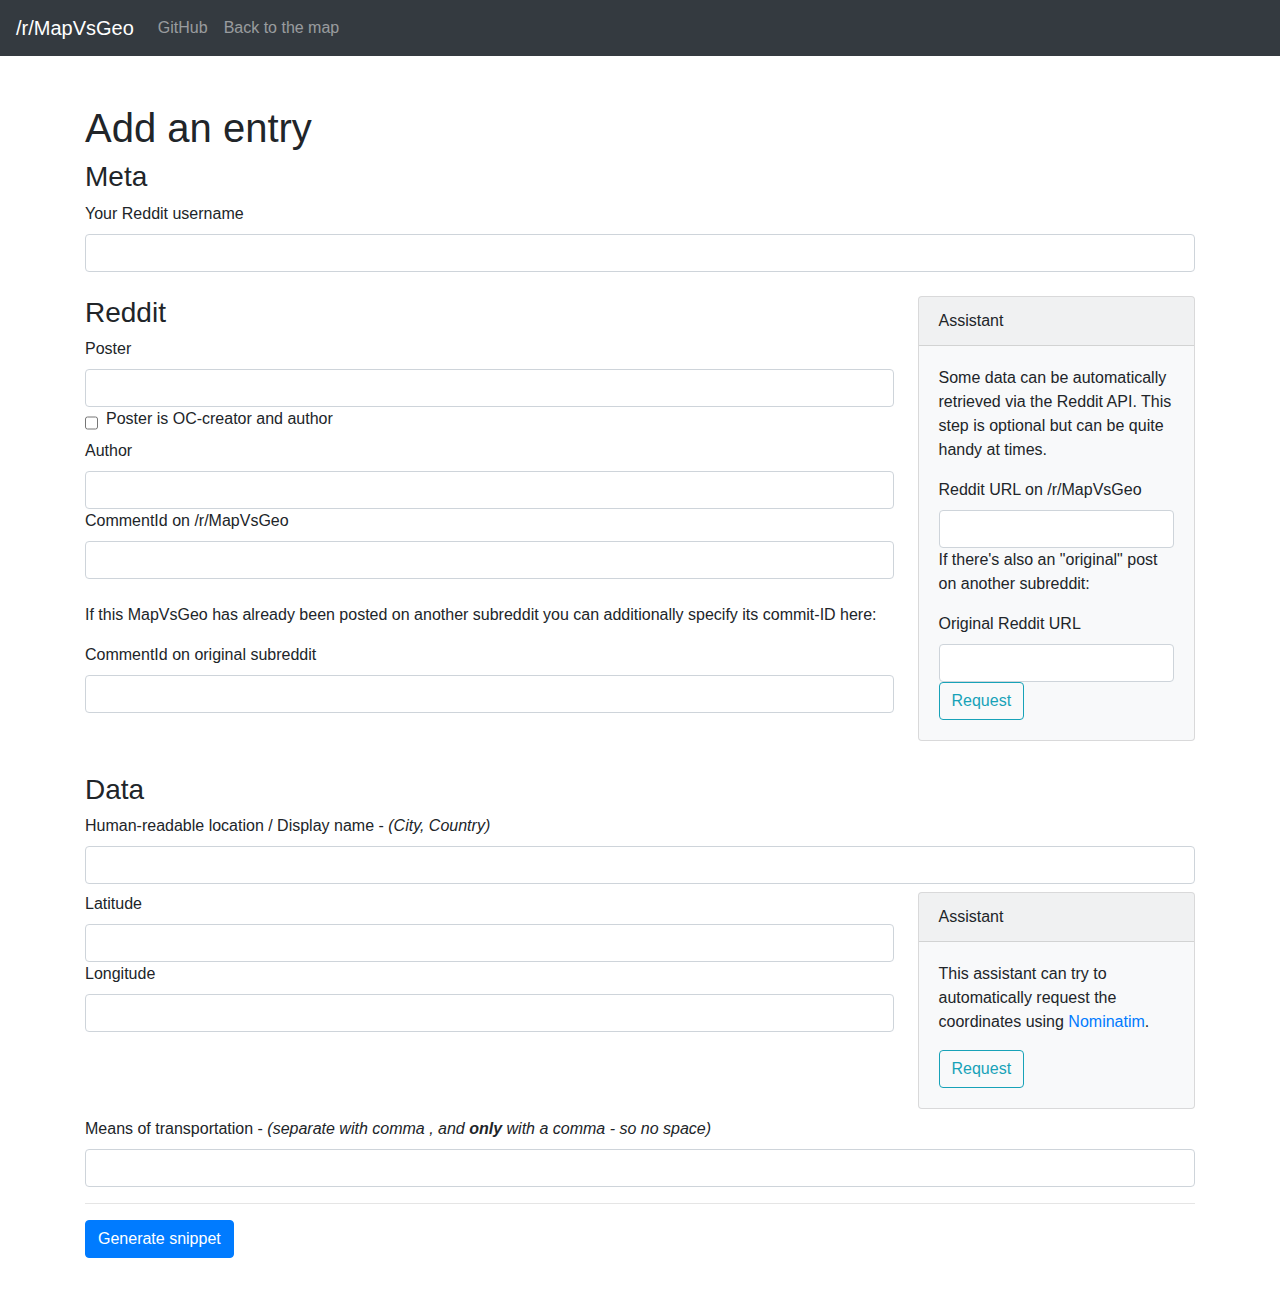
<file: assistant/index.html>
<!DOCTYPE html>
<html lang="en">
<head>
<meta charset="utf-8">
<title>/r/MapVsGeo | Add an entry</title>
<meta name="viewport" content="width=device-width, initial-scale=1">
<link rel="stylesheet" href="https://stackpath.bootstrapcdn.com/bootstrap/4.3.1/css/bootstrap.min.css" integrity="sha384-ggOyR0iXCbMQv3Xipma34MD+dH/1fQ784/j6cY/iJTQUOhcWr7x9JvoRxT2MZw1T" crossorigin="" />
<link rel="icon" href="data:image/svg+xml,<svg xmlns=%22http://www.w3.org/2000/svg%22 viewBox=%220 0 100 100%22><text y=%22.9em%22 font-size=%2290%22>🗺️</text></svg>" />
</head>

<body class="d-flex flex-column h-100">
<header>
	<nav class="navbar navbar-expand-md navbar-dark bg-dark">
		<a class="navbar-brand" href="https://reddit.com/r/MapVsGeo">/r/MapVsGeo</a>
		<button class="navbar-toggler" type="button" data-toggle="collapse" data-target="#navbarCollapse" aria-controls="navbarCollapse" aria-expanded="false" aria-label="Toggle navigation">
			<span class="navbar-toggler-icon"></span>
		</button>
		<div class="collapse navbar-collapse" id="navbarCollapse">
			<ul class="navbar-nav mr-auto">
				<li class="nav-item">
					<a class="nav-link" href="https://github.com/muekoeff/mapvsgeo-map/">GitHub</a>
				</li>
				<li class="nav-item">
					<a class="nav-link" href="../index.html">Back to the map</a>
				</li>
			</ul>
		</div>
	</nav>
</header>
<main role="main">
	<div class="container mb-5 mt-5">
		<div class="page-header">
			<h1>Add an entry</h1>
		</div>
		<form>
			<h3>Meta</h3>
			<label for="form_metaAdder">Your Reddit username</label>
			<input id="form_metaAdder" class="form-control" name="metaAdder" type="text" />
			
			<div class="align-items-start d-flex flex-row justify-content-between mt-4">
				<div class="mr-4" style="flex-grow:1">
					<h3>Reddit</h3>
					<label for="form_redditPoster">Poster</label>
					<input id="form_redditPoster" class="form-control" name="redditPoster" title="reddit.poster" type="text" />
					<div class="input-group">
						<input id="form_redditPosterIsAuthor" class="mr-2" name="redditPosterIsAuthor" type="checkbox" /> <label for="form_redditPosterIsAuthor">Poster is OC-creator and author</label>
					</div>
					<label for="form_redditAuthor">Author</label>
					<input id="form_redditAuthor" class="form-control" name="redditAuthor" title="reddit.author" type="text" />
					<label for="form_redditCommentId">CommentId on /r/MapVsGeo</label>
					<input id="form_redditCommentId" class="form-control" name="redditCommentId" title="reddit.commentId" type="text" />
					<p class="mt-4">If this MapVsGeo has already been posted on another subreddit you can additionally specify its commit-ID here:</p>
					<label for="form_redditCommentIdOriginal">CommentId on original subreddit</label>
					<input id="form_redditCommentIdOriginal" class="form-control" name="redditCommentId" title="reddit.commentsIdOriginal" type="text" />
				</div>

				<div class="card bg-light mb-2 w-25" style="float:right">
					<div class="card-header">Assistant</div>
					<div class="card-body">
						<div class="card-text">
							<div id="form_redditUrl_result" role="alert" style="display:none"></div>
							<p>Some data can be automatically retrieved via the Reddit API. This step is optional but can be quite handy at times.</p>
							<label for="form_redditUrl">Reddit URL on /r/MapVsGeo</label>
							<input id="form_redditUrl" class="form-control" name="redditUrl" type="url" />

							<p>If there's also an "original" post on another subreddit:</p>
							<label for="form_redditUrlOriginal">Original Reddit URL</label>
							<input id="form_redditUrlOriginal" class="form-control" name="redditUrlOriginal" type="url" />
							<button id="form_redditUrl_button" class="btn btn-outline-info" type="button">Request</button>
						</div>
					</div>
				</div>
			</div>

			<div class="mt-4">
				<h3>Data</h3>
				<label for="form_dataDisplayName">Human-readable location / Display name &dash; <em>(City, Country)</em></label>
				<input id="form_dataDisplayName" class="form-control" name="dataDisplayName" title="data.displayName" type="text" />
				<div class="align-items-start d-flex flex-row justify-content-between mt-2">
					<div class="mr-4" style="flex-grow:1">
						<label for="form_dataPositionLat">Latitude</label>
						<input id="form_dataPositionLat" class="form-control" name="dataPositionLat" title="data.position.lat" type="text" />
						<label for="form_dataPositionLng">Longitude</label>
						<input id="form_dataPositionLng" class="form-control" name="dataPositionLng" title="data.position.lng" type="text" />
					</div>
					<div class="card bg-light mb-2 w-25" style="float:right">
						<div class="card-header">Assistant</div>
						<div class="card-body">
							<div class="card-text">
								<div id="form_dataPositionFetcher_result" role="alert" style="display:none"></div>
								<p>This assistant can try to automatically request the coordinates using <a href="https://nominatim.openstreetmap.org/" target="_blank" rel="noopener">Nominatim</a>.</p>
								<button id="form_dataPositionFetcher_button" class="btn btn-outline-info" type="button">Request</button>
							</div>
						</div>		
					</div>
				</div>
				<label for="form_dataMeans">Means of transportation &dash; <em>(separate with comma <em>,</em> and <strong>only</strong> with a comma - so no space)</em></label>
				<input id="form_dataMeans" class="form-control" name="dataMeans" title="data.means" type="text" />
				<hr />
				<div id="form_output" class="wall wall-sm" style="display:none;">
					<textarea class="form-control" rows="25"></textarea>
					<p>Add this snippet to <code>data/ext/markers.json.js</code> (alphabetically sorted by the commentId) and create a commit with the description <code id="form_output_commit"></code>.</p>
				</div>
			</div>
			
			<button id="form_submit" class="btn btn-primary" type="button">Generate snippet</button>
		</form>
	</div>
</main>
<script src="https://code.jquery.com/jquery-3.5.1.min.js"></script>
<script src="data/js/createEntry.js"></script>
</body>
</html>
</file>
